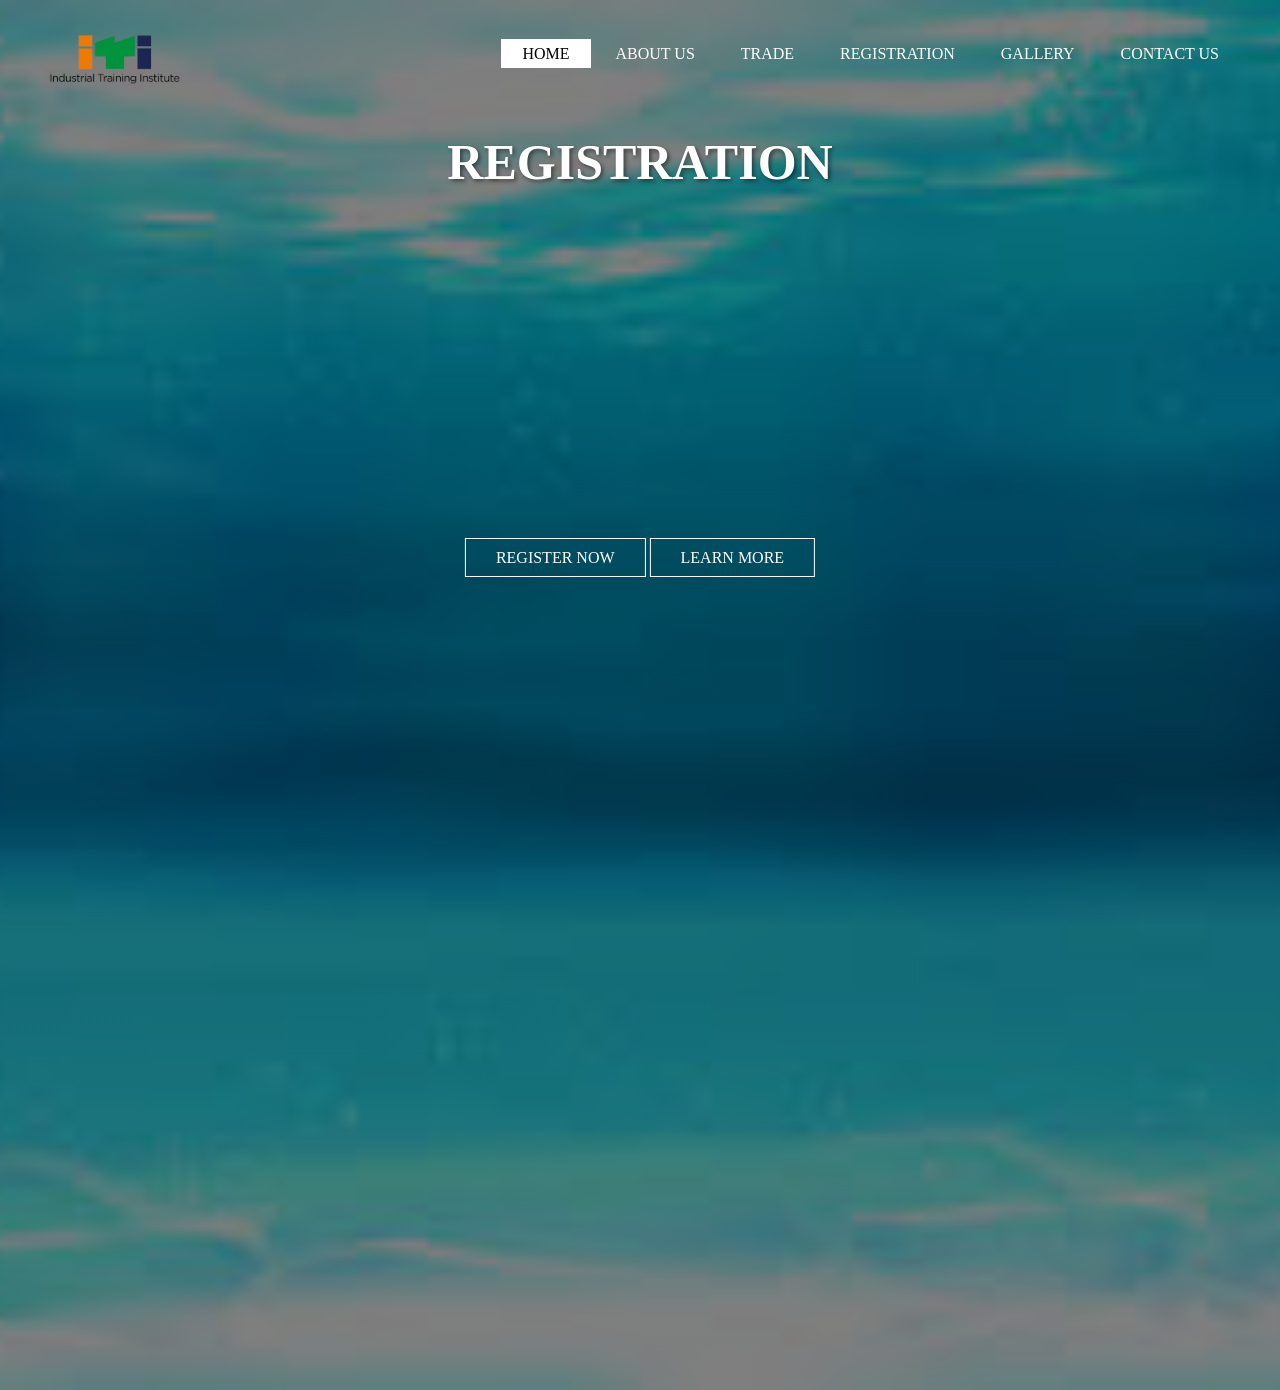
<file: index.html>
<html>
<head>
     <title>ITI REGISTRATION</title>
	 <link rel="stylesheet" type="text/css" href="css/STYLE.css">
</HEAD>
<body>
    <header>
        <div class="main">
		    <div class="logo">
			   <img src="images/logo.png">
			</div>   
            <ul>
                <li class="active"><a href="#">HOME</a></li>
			    <li><a href="about us.html">ABOUT US</a></li>
				<li><a href="#">TRADE</a></li>
				<li><a href="REGISTRATION.html">REGISTRATION</a></li>
				<li><a href="gallery.html">GALLERY</a></li>
				<li><a href="#">CONTACT US</a></li>
            <ul>
        </div>
        <div class="title">
		    <h1>REGISTRATION</h1>
        </div>
        
        <div class="button">
            <a href="REGISTRATION.html" class="btn">REGISTER NOW</a>
			<a href="#" class="btn">LEARN MORE</a>
        </DIV>			
    </header>	
</body>
</html>
</file>
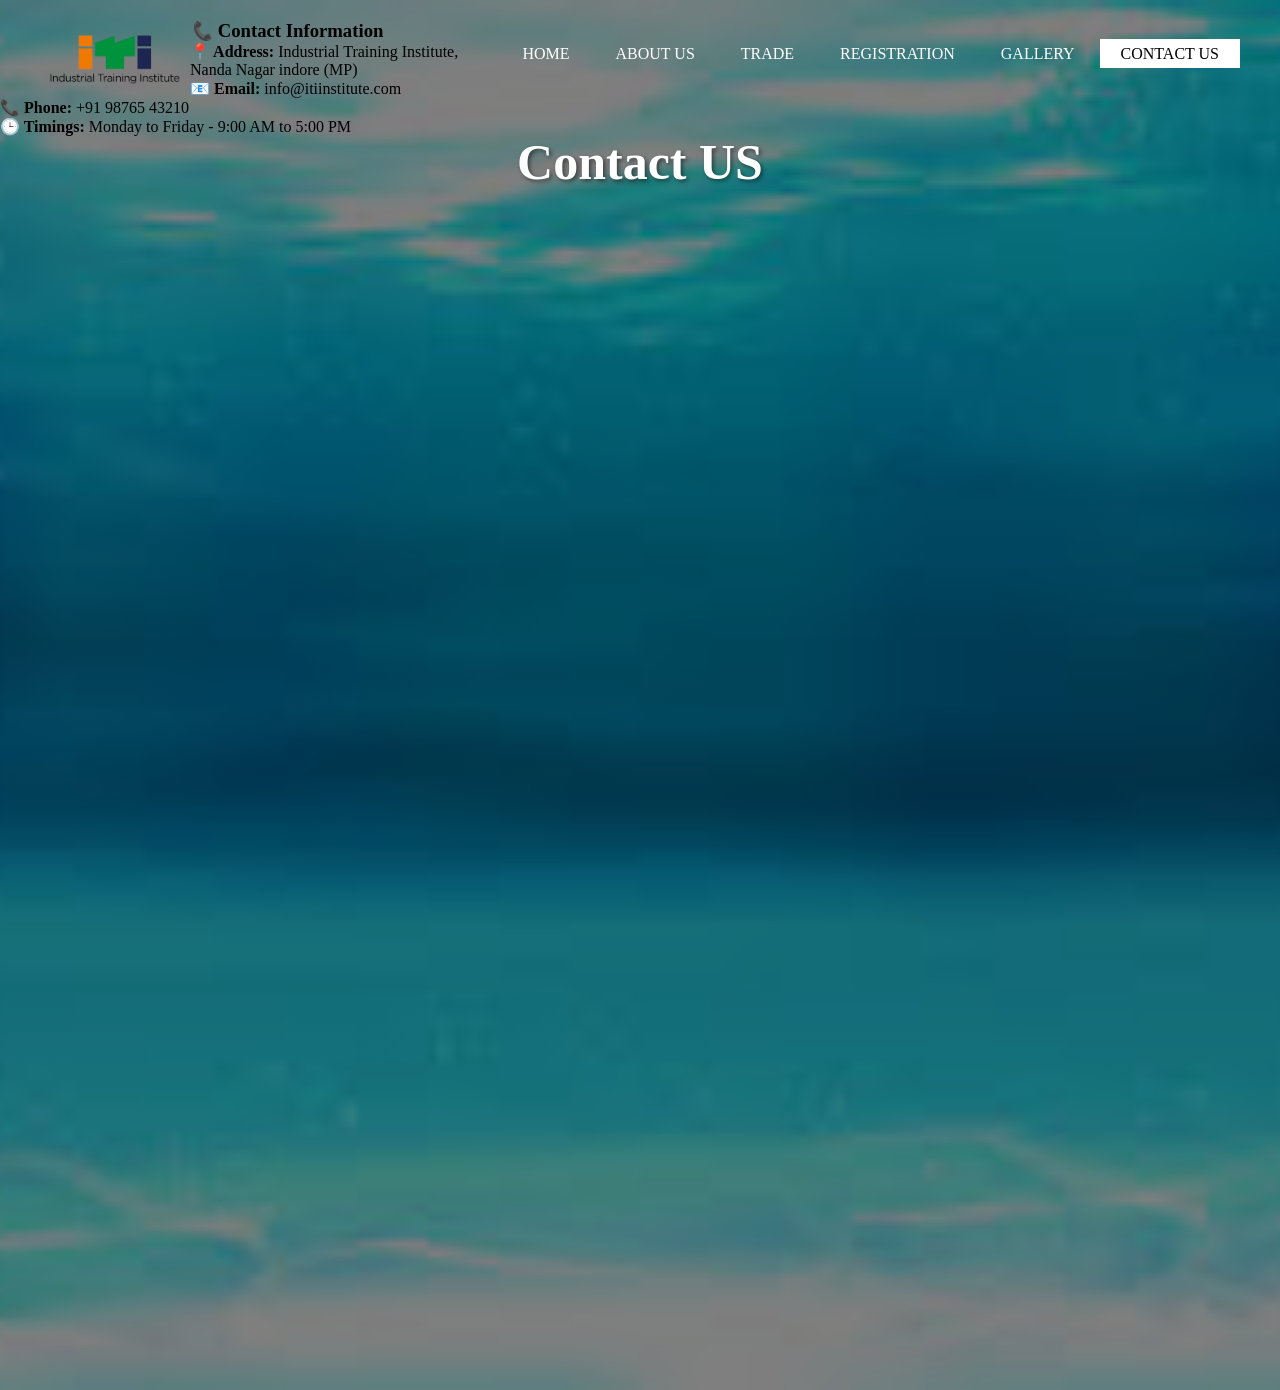
<file: contact us.html>
<html>
<head>
    <title>ITI | About Us</title>
    <link rel="stylesheet" type="text/css" href="css/STYLE.css">
   
</head>
<body>
    <header>
        
        <div class="main">
            <div class="logo">
                <img src="images/logo.png" alt="ITI Logo">
            </div>   
            <ul>
                <li><a href="index.html">HOME</a></li>
                <li><a href="about us.html">ABOUT US</a></li>
                <li><a href="#">TRADE</a></li>
                <li><a href="REGISTRATION.html">REGISTRATION</a></li>
                <li><a href="gallery.html">GALLERY</a></li>
                <li class="active"><a href="contact us.html">CONTACT US</a></li>
            </ul>
        </div>
		   <div class="title">
            <h1>Contact US</h1>
        </div>
        
 
 <!-- Contact Info -->
                <div class="contact-container">
                    <h3 class="contact-container"><i>📞</i> Contact Information</h3>
                    <p><strong>📍 Address:</strong> Industrial Training Institute, Nanda Nagar indore (MP)</p>
                    <p><strong>📧 Email:</strong> info@itiinstitute.com</p>
                    <p><strong>📞 Phone:</strong> +91 98765 43210</p>
                    <p><strong>🕒 Timings:</strong> Monday to Friday - 9:00 AM to 5:00 PM</p>
                </div>
				
	</HEADER>
</body>

</html>
</file>
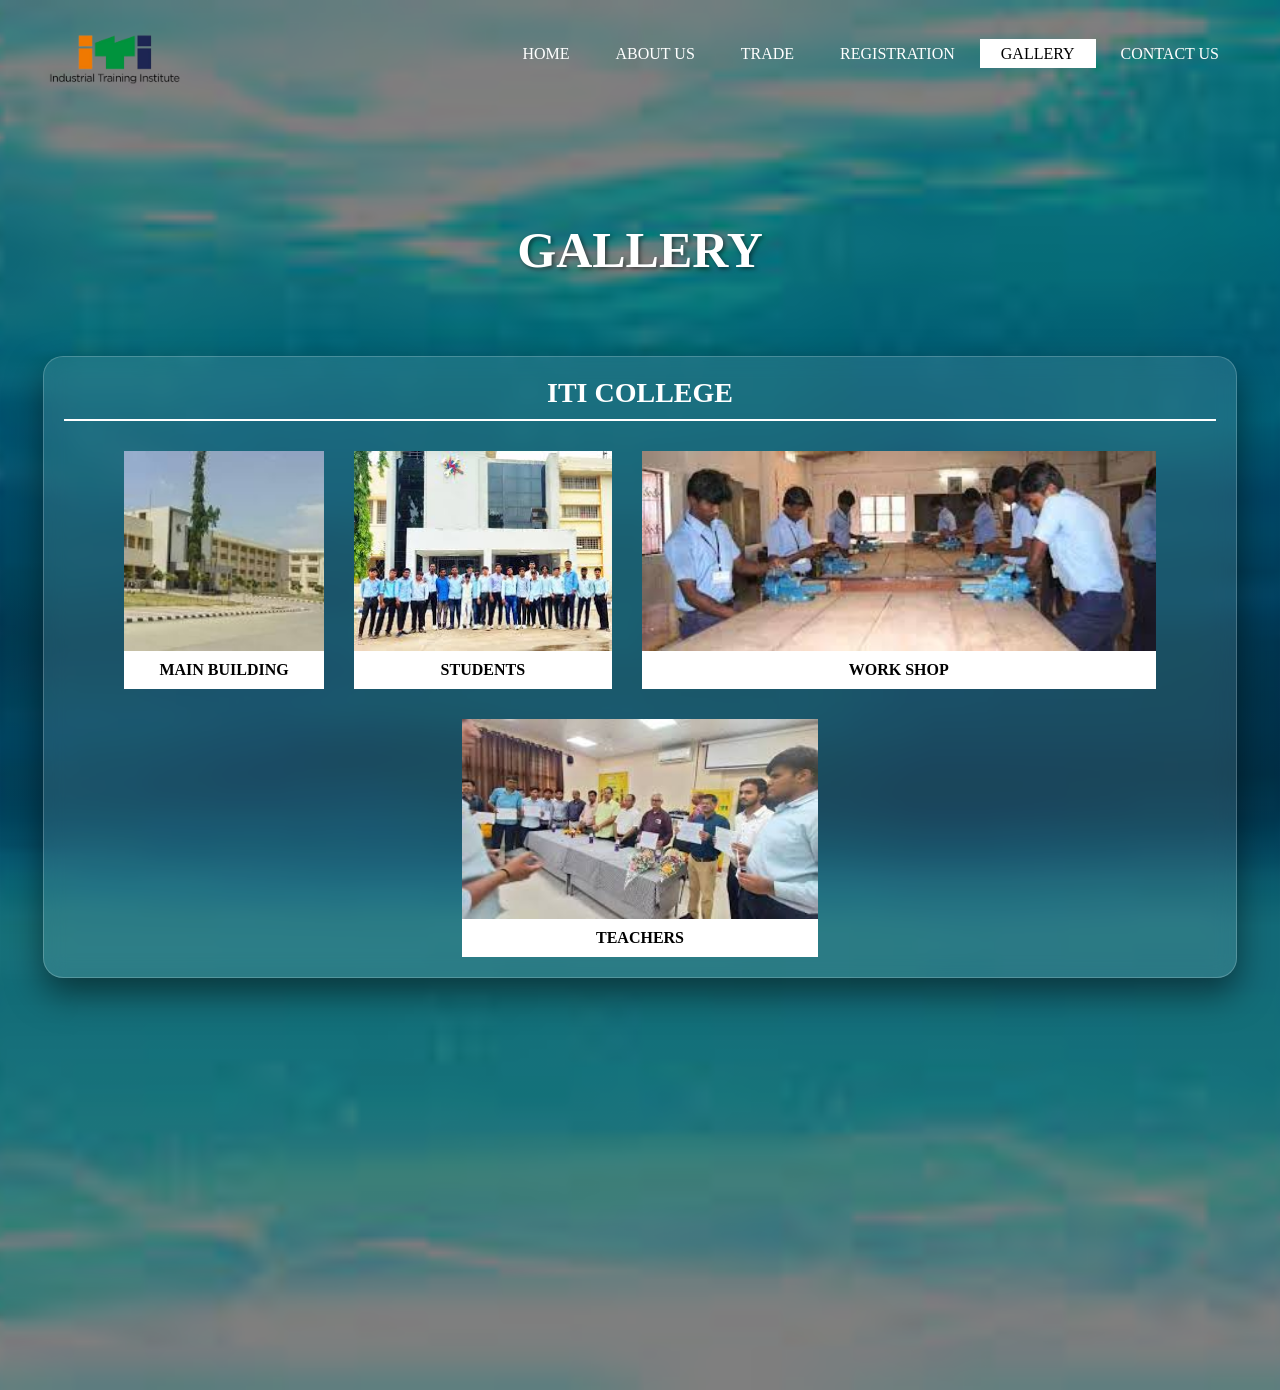
<file: gallery.html>
<html>
<head>
    <title>gallery</title>
	<link rel="stylesheet" type="text/css" href="css/STYLE.css">
</head>
<body>
    <header style="position:relative; overflow: hidden;">
	    <div class="image-background"></div>
		    <div class ="overlay">
			</div>
			<div class="main">
            <div class="logo">
                <img src="images/logo.png" alt="ITI Logo">
            </div>   
            <ul>
                <li><a href="index.html">HOME</a></li>
                <li><a href="about us.html">ABOUT US</a></li>
                <li><a href="#">TRADE</a></li>
                <li><a href="REGISTRATION.html">REGISTRATION</a></li>
                <li class="active"><a href="gallery.html">GALLERY</a></li>
                <li><a href="#">CONTACT US</a></li>
            </ul>
        </div>
		<div class="title">
            <h1>GALLERY</h1>
        </div>
		<div class="gallery-box">
		    <h2>ITI COLLEGE</H2>
			<div class="image-row">
			<div class="image-card">
			    <img src="[data-uri]" alt="iti image 1">
				<p>MAIN BUILDING</P>
			</DIV>	
			<div class="image-card">
			    <img src="[data-uri]" alt="ITI IMAGE 2">
				<P>STUDENTS</P>
			</div>
			<div class="image-card">
			    <img src="[data-uri]" alt="ITI IMAGE 2">
				<P>WORK SHOP</P>
			</div>
			<div class="image-card">
			    <img src="[data-uri]" alt="ITI IMAGE 2">
				<P>TEACHERS</P>
			</div>
		</div>
    </div>				
    </header>				
</body>	
</html>
</file>
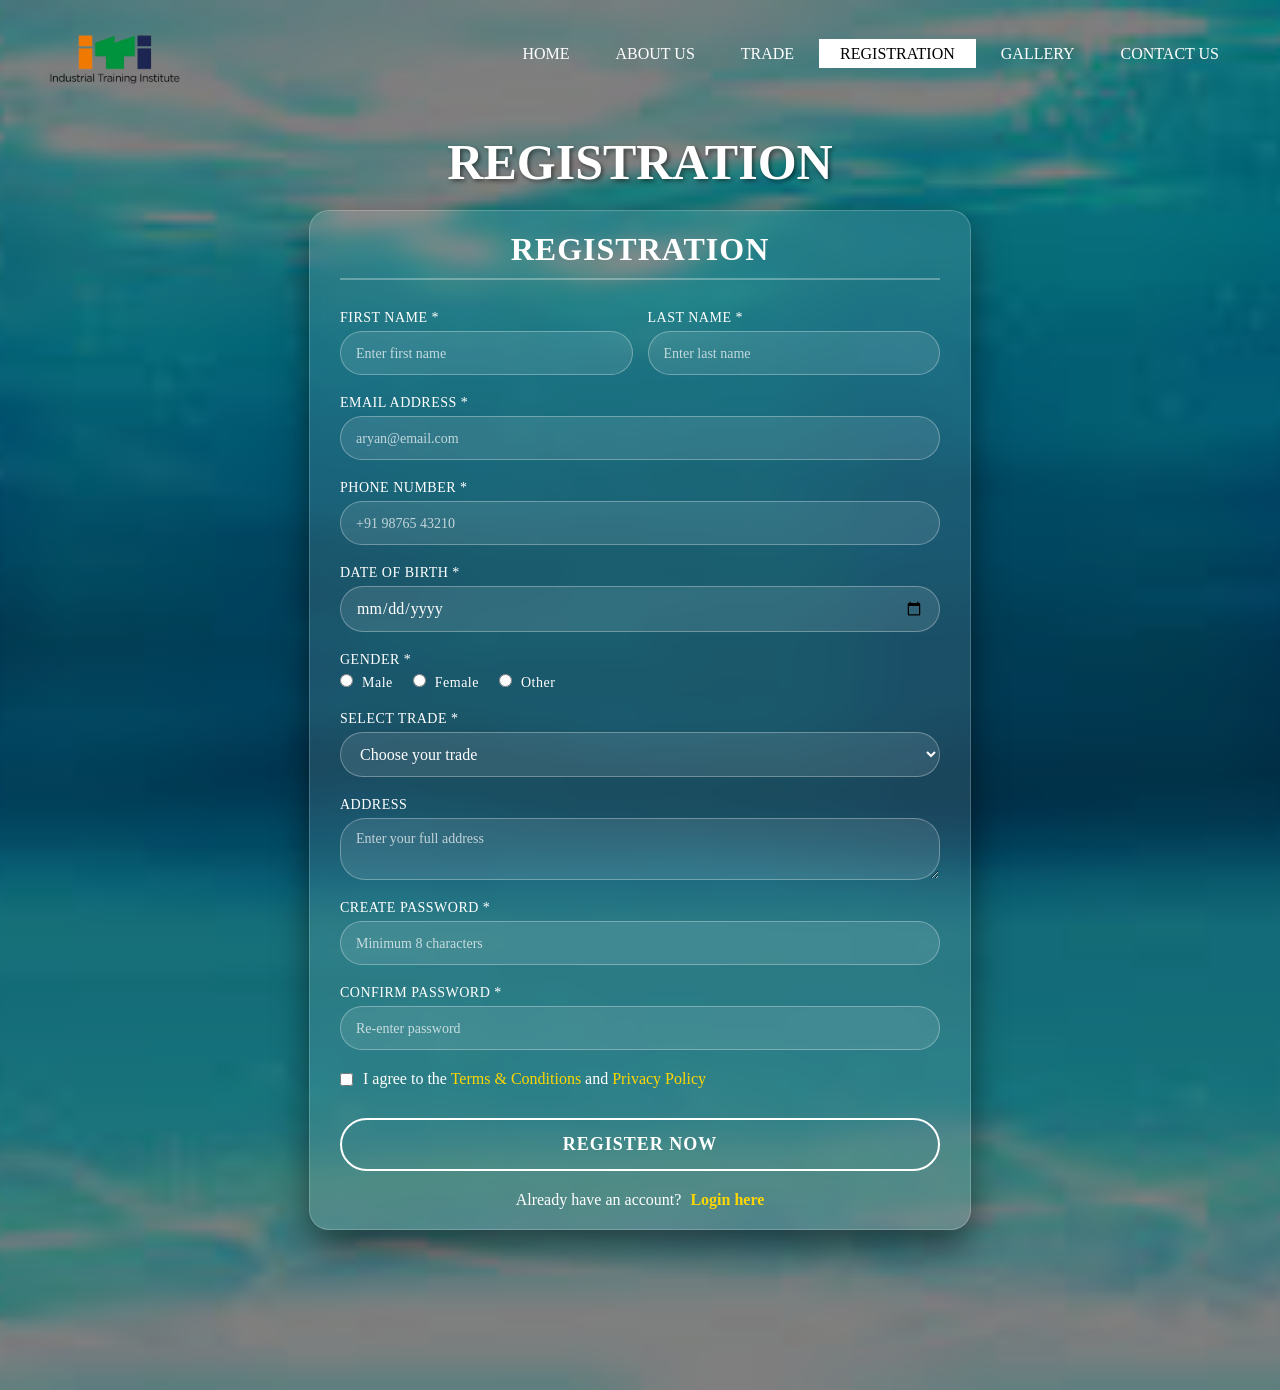
<file: REGISTRATION.html>
<html>
<head>
    <title>ITI REGISTRATION | Register</title>
    <link rel="stylesheet" type="text/css" href="css/STYLE.css">
</head>
<body>
    <header>
        <div class="main">
            <div class="logo">
                <img src="images/logo.png" alt="ITI Logo">
            </div>   
            <ul>
                <li><a href="index.html">HOME</a></li>
                <li><a href="about us.html">ABOUT US</a></li>
                <li><a href="#">TRADE</a></li>
                <li class="active"><a href="register.html">REGISTRATION</a></li>
                <li><a href="gallery.html">GALLERY</a></li>
                <li><a href="#">CONTACT US</a></li>
            </ul>
        </div>
        
        <div class="title">
            <h1>REGISTRATION</h1>
        </div>
        
        <!-- Registration Form -->
        <div class="registration-container">
            <h2>REGISTRATION</h2>
            <form action="#" method="POST">
                <!-- Name Fields -->
                <div class="name-row">
                    <div class="input-group">
                        <label>First Name *</label>
                        <input type="text" placeholder="Enter first name" required>
                    </div>
                    
                    <div class="input-group">
                        <label>Last Name *</label>
                        <input type="text" placeholder="Enter last name" required>
                    </div>
                </div>

                <!-- Email -->
                <div class="input-group">
                    <label>Email Address *</label>
                    <input type="email" placeholder="aryan@email.com" required>
                </div>

                <!-- Phone -->
                <div class="input-group">
                    <label>Phone Number *</label>
                    <input type="tel" placeholder="+91 98765 43210" required>
                </div>

                <!-- Date of Birth -->
                <div class="input-group">
                    <label>Date of Birth *</label>
                    <input type="date" required>
                </div>

                <!-- Gender -->
                <div class="input-group">
                    <label>Gender *</label>
                    <div class="radio-group">
                        <div>
                            <input type="radio" name="gender" id="male" value="male" required>
                            <label for="male">Male</label>
                        </div>
                        <div>
                            <input type="radio" name="gender" id="female" value="female">
                            <label for="female">Female</label>
                        </div>
                        <div>
                            <input type="radio" name="gender" id="other" value="other">
                            <label for="other">Other</label>
                        </div>
                    </div>
                </div>

                <!-- Trade Selection -->
                <div class="input-group">
                    <label>Select Trade *</label>
                    <select required>
                        <option value="" disabled selected>Choose your trade</option>
                        <option value="copa">COPA (Computer Operator and Programming Assistant)</option>
                        <option value="electrician">Electrician</option>
                        <option value="fitter">Fitter</option>
                        <option value="welder">Welder</option>
                        <option value="mechanic">Mechanic Motor Vehicle (MMV)</option>
						<option value="welder">Diesel mechanic</option>
						<option value="rac">Refrigeration and Air Conditioning (RAC)</option>
                    </select>
                </div>

                <!-- Address -->
                <div class="input-group">
                    <label>Address</label>
                    <textarea rows="2" placeholder="Enter your full address"></textarea>
                </div>

                <!-- Password -->
                <div class="input-group">
                    <label>Create Password *</label>
                    <input type="password" placeholder="Minimum 8 characters" required>
                </div>

                <!-- Confirm Password -->
                <div class="input-group">
                    <label>Confirm Password *</label>
                    <input type="password" placeholder="Re-enter password" required>
                </div>

                <!-- Terms & Conditions -->
                <div class="checkbox-group">
                    <input type="checkbox" id="terms" required>
                    <label for="terms">I agree to the <a href="#">Terms & Conditions</a> and <a href="#">Privacy Policy</a></label>
                </div>

                <!-- Submit Button -->
                <button type="submit" class="register-submit">Register Now</button>

                <!-- Login Link -->
                <div class="login-link">
                    Already have an account? <a href="#">Login here</a>
                </div>
            </form>
        </div>
    </header>
</body>
</html>
</file>
<file: css/STYLE.css>
*{
	margin: 0;
	padding: 0;
	font-family:Century Gothic;
}
header {
    background-image: linear-gradient(rgba(0,0,0,0.5), rgba(0,0,0,0.5)), 
                      url('../images/download.jpeg');
    background-repeat: no-repeat;
    background-size: cover;
    background-position: center;
    height: 150vh;
}
ul{
	float: right;
	list-style-type: none;
	margin-top:25px;
}	

ul li{
	display: inline-block
}	

ul li a{
	text-decoration: none;
	color: #fff;
	padding: 5px 20px;
	border: 1px solid transparent;
	transition: 0.6s ease;
	
}

ul li a:hover{
	background-color: #fff;
	color: #000;
	
}	

ul li.active a{
	background-color: #fff;
	color: #000;
	
	
}
.logo img{
	float: left;
	width: 150px;
	height:auto;
}	

.main{
	max-width: 1200px;
	margin: auto;
}

.title{
	position: absolute;
	top: 50%;
	left: 50%;
	transform: translate(-50%,-50%)
}

.title h1{
	color: #fff;
	font-size: 100px;
}	
	 
.button{
	position: absolute;
	top: 62%;
	left: 50%;
	transform: translate(-50%,-50%)
}

.btn{
	border: 1px solid #fff;
	padding: 10px 30px;
	color: #fff;
	text-decoration: none;
	transition: 0.6s ease;
}

.btn:hover{
	background-color: #fff;
	color: #000;
}

.registration-container {
    position: absolute;
    top: 80%;
    left: 50%;
    transform: translate(-50%, -50%);
    width: 90%;
    max-width: 600px;
    background: rgba(255, 255, 255, 0.1);
    backdrop-filter: blur(10px);
    border-radius: 20px;
    padding: 20px 30px;
    box-shadow: 0 15px 35px rgba(0,0,0,0.5);
    border: 1px solid rgba(255,255,255,0.2);
}

.registration-container h2 {
    color: #fff;
    text-align: center;
    font-size: 32px;
    margin-bottom: 30px;
    font-weight: 600;
    letter-spacing: 1px;
    border-bottom: 2px solid rgba(255,255,255,0.3);
    padding-bottom: 10px;
}

.input-group {
    margin-bottom: 20px;
    width: 100%;
}

.input-group label {
    display: block;
    color: #fff;
    font-size: 14px;
    font-weight: 500;
    margin-bottom: 5px;
    letter-spacing: 0.5px;
    text-transform: uppercase;
}

.input-group input, 
.input-group select,
.input-group textarea {
    width: 100%;
    padding: 12px 15px;
    border: 1px solid rgba(255,255,255,0.3);
    border-radius: 25px;
    background: rgba(255,255,255,0.1);
    color: #fff;
    font-size: 16px;
    outline: none;
    transition: 0.3s ease;
    box-sizing: border-box;
}

.input-group input:focus,    
.input-group select:focus,
.input-group textarea:focus {
    border-color: #fff;
    background: rgba(255,255,255,0.2);
    box-shadow: 0 0 10px rgba(255,255,255,0.3);
}

.input-group input::placeholder,
.input-group textarea::placeholder {
    color: rgba(255,255,255,0.7);
    font-size: 14px;
}

.input-group select {
    color: #fff;
    cursor: pointer;
}

.input-group select option {
    background: #333;
    color: #fff;
}

.name-row {
    display: flex;
    gap: 15px;
}

.name-row .input-group {
    flex: 1;
}

.radio-group {
    display: flex;
    gap: 20px;
    margin-top: 5px;
    color: #fff;
}

.radio-group input[type="radio"] {
    width: auto;
    margin-right: 5px;
    accent-color: #fff;
}

.radio-group label {
    display: inline;
    text-transform: none;
    font-weight: 400;
}

.checkbox-group {
    display: flex;
    align-items: center;
    gap: 10px;
    color: #fff;
    margin: 20px 0;
}

.checkbox-group input[type="checkbox"] {
    width: auto;
    height: auto;
    accent-color: #fff;
}

.checkbox-group label {
    display: inline;
    text-transform: none;
    font-weight: 400;
    margin: 0;
}

.checkbox-group a {
    color: #ffd700;
    text-decoration: none;
}

.checkbox-group a:hover {
    text-decoration: underline;
}

.register-submit {
    width: 100%;
    padding: 14px;
    border: 2px solid #fff;
    border-radius: 30px;
    background: transparent;
    color: #fff;
    font-size: 18px;
    font-weight: 600;
    letter-spacing: 1px;
    cursor: pointer;
    transition: 0.4s ease;
    margin-top: 10px;
    text-transform: uppercase;
}

.register-submit:hover {
    background: #fff;
    color: #000;
    transform: scale(1.02);
    box-shadow: 0 5px 20px rgba(255,255,255,0.3);
}

.login-link {
    text-align: center;
    margin-top: 20px;
    color: #fff;
}

.login-link a {
    color: #ffd700;
    text-decoration: none;
    font-weight: 600;
    margin-left: 5px;
}

.login-link a:hover {
    text-decoration: underline;
}

@media (max-width: 768px) {
.registration-container {
    width: 95%;
    padding: 25px 20px;
    top: 60%;
}

.name-row {
    flex-direction: column;
    gap: 0;
}

.title h1 {
    font-size: 40px;
    top: 20%;
}
            
.radio-group {
    flex-wrap: wrap;
    gap: 10px;
}
 }

@media (max-width: 480px) {
.registration-container {
    padding: 20px 15px;
}

.registration-container h2 {
    font-size: 24px;
}

.input-group input, 
.input-group select,
.input-group textarea {
    padding: 10px 12px;
  }
}

       
header {
    min-height: 100vh;
    overflow-y: auto;
    padding: 20px 0;
}

.title {
    top: 18%;
}

.title h1 {
    font-size: 50px;
    text-shadow: 2px 2px 4px rgba(0,0,0,0.5);
}

 ul li.active a {
    background-color: #fff;
    color: #000;
}


.about-container {
    position: absolute;
    top: 150%;
    left: 50%;
    transform: translate(-50%, -50%);
    width: 90%;
    max-width: 600px;
    background: rgba(255, 255, 255, 0.1);
    backdrop-filter: blur(10px);
    border-radius: 20px;
    padding: 30px 40px;
    box-shadow: 0 15px 35px rgba(0,0,0,0.5);
    border: 1px solid rgba(255,255,255,0.2);
        }

.about-container h2 {
	color: #fff;
    text-align: center;
    font-size: 40px;
    margin-bottom: 30px;
    border-bottom: 3px solid white;
    padding-bottom: 10px;
    letter-spacing: 2px;
}

        
.about-content {
    display: flex;
    flex-direction: column;
    gap: 30px;
}

.about-section {
    background: rgba(255,255,255,0.1);
    border-radius: 15px;
    padding: 25px;
    border-left: 5px solid #ffd700;
}

.about-section h3 {
    font-size: 24px;
    margin-bottom: 15px;
    color: #fff;
    display: flex;
    align-items: center;
    gap: 10px;
}

.about-section h3 i {
    font-size: 28px;
}

.about-section p {
    font-size: 16px;
    line-height: 1.8;
    margin-bottom: 15px;
    color: #f0f0f0;
}

      
.stats-container {
    display: grid;
    grid-template-columns: repeat(4, 1fr);
    gap: 20px;
    margin: 20px 0;
}

.stat-box {
    background: rgba(255,215,0,0.1);
    border: 1px solid rgba(255,215,0,0.3);
    border-radius: 10px;
    padding: 20px;
    text-align: center;
    transition: 0.3s ease;
}

.stat-box:hover {
    transform: translateY(-5px);
    background: rgba(255,215,0,0.2);
    border-color: #fff;
}

.stat-number {
    font-size: 36px;
    font-weight: bold;
    color: #ffd700;
    margin-bottom: 5px;
}

.stat-label {
    font-size: 14px;
    color: white;
    text-transform: uppercase;
    letter-spacing: 1px;
}

      
.team-grid {
    display: grid;
    grid-template-columns: repeat(3, 1fr);
    gap: 25px;
    margin-top: 20px;
}

.team-member {
    text-align: center;
    background: rgba(255,255,255,0.05);
    border-radius: 15px;
    padding: 20px;
    transition: 0.3s ease;
}

.team-member:hover {
    background: rgba(255,255,255,0.1);
    transform: translateY(-5px);
}

.team-member img {
    width: 120px;
    height: 120px;
    border-radius: 50%;
    border: 3px solid #ffd700;
    margin-bottom: 15px;
    object-fit: cover;
}

.team-member h4 {
    font-size: 18px;
    margin-bottom: 5px;
    color: #ffd700;
}

.team-member p {
    font-size: 14px;
    color: #ccc;
}

.features-list {
    display: grid;
    grid-template-columns: repeat(2, 1fr);
    gap: 15px;
    list-style: none;
}

.features-list li {
    display: flex;
    align-items: center;
    gap: 10px;
    font-size: 16px;
    padding: 10px;
    background: rgba(255,255,255,0.05);
    border-radius: 8px;
}

.features-list li i {
    color: #ffd700;
    font-size: 18px;
}

        
.about-container::-webkit-scrollbar {
    width: 8px;
}

.about-container::-webkit-scrollbar-track {
    background: rgba(255,255,255,0.1);
    border-radius: 10px;
}

.about-container::-webkit-scrollbar-thumb {
    background: rgba(255,215,0,0.5);
    border-radius: 10px;
}

    
@media (max-width: 768px) {
.about-container {
    top: 70%;
    width: 95%;
    padding: 20px;
}
            
.about-container h2 {
    font-size: 32px;
}
            
.stats-container {
    grid-template-columns: repeat(2, 1fr);
}
            
.team-grid {
    grid-template-columns: repeat(2, 1fr);
}
            
.features-list {
    grid-template-columns: 1fr;
}
}

@media (max-width: 480px) {
.team-grid {
    grid-template-columns: 1fr;
}
            
.stats-container {
    grid-template-columns: 1fr;
}
            
.about-section h3 {
    font-size: 20px;
}
}

.gallery-box{
	position:absolute;
	top:150%;
	left:50%;
	transform: translate(-50%,-50%);
	width: 90%;
	max-width: 1500PX;
	background: rgba(255, 255, 255, 0.1);
    backdrop-filter: blur(10px);
	border-radius:20Px;
	padding: 30px 50px;
	box-shadow: 0 15px 35px rgba(0,0,0,0.5);
    border: 1px solid rgba(255,255,255,0.2);
	text-align: center;
}

h2{
	color: white;
	font-size:36px;
	margin-bottom: 30px;
	border-bottom: 2px solid white;
	padding-bottom: 10px;
}

.image-row{
	display: flex;
	justify-content: center;
	gap: 30px;
	flex-wrap: wrap;
	
}

.image-card img{
	width: 100%;
	height: 200px;
	object-fit: fit;
	display: block;
}

.image-card p{
	color: white;
	padding: 10px;
	background: white;
	color: black;
	font-weight:bold;
	margin: 0;
}
		
.gallery-box{
	top: 48%;
	padding: 20px;
	
}		

h2{
	font-size:28px;
}

.title h1{
	top: 18%;
    padding: 20px
  }
</file>
